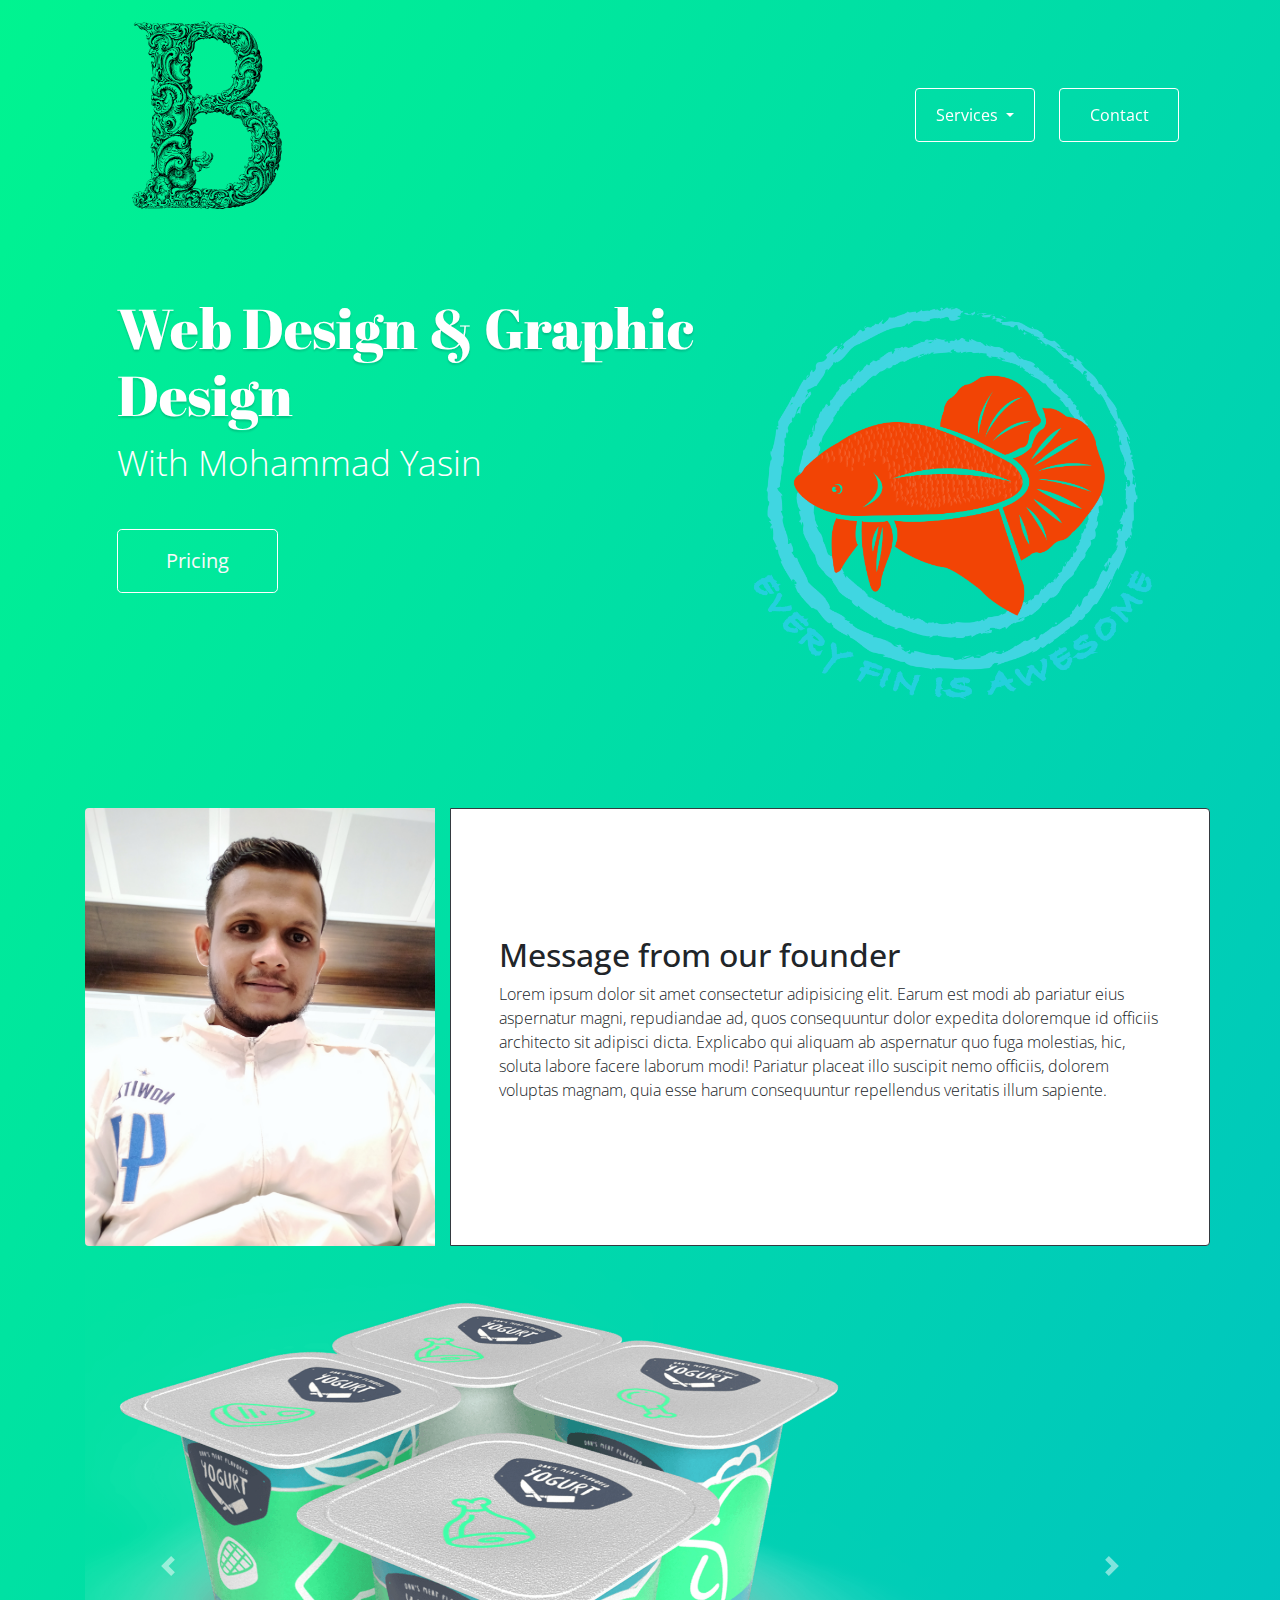
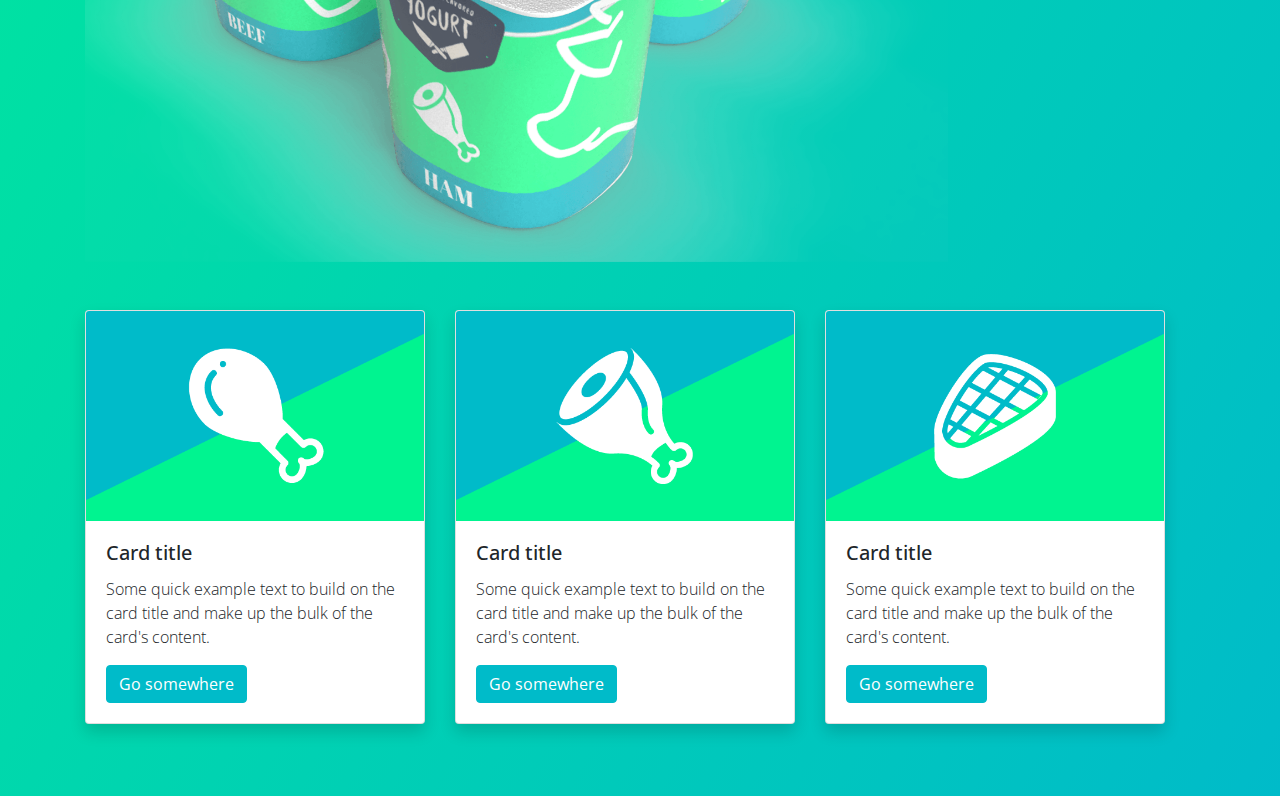
<file: index.html>
<!DOCTYPE html>
<html lang="en">
  <head>
    <meta charset="UTF-8" />
    <meta http-equiv="X-UA-Compatible" content="IE=edge" />
    <meta
      name="viewport"
      content="width=device-width, initial-scale=1.0, shrink-to-fit=no"
    />
    <title>Document</title>
    <link rel="preconnect" href="https://fonts.gstatic.com" />
    <link
      href="https://fonts.googleapis.com/css2?family=Abril+Fatface&family=Open+Sans:wght@300;700&display=swap"
      rel="stylesheet"
    />
    <link
      rel="stylesheet"
      href="https://stackpath.bootstrapcdn.com/bootstrap/4.3.1/css/bootstrap.min.css"
      integrity="sha384-ggOyR0iXCbMQv3Xipma34MD+dH/1fQ784/j6cY/iJTQUOhcWr7x9JvoRxT2MZw1T"
      crossorigin="anonymous"
    />
    <link rel="stylesheet" href="style.css" />
  </head>
  <body>
    <div class="container">
      <!-- Navbar starts -->
      <nav class="navbar navbar-expand-lg navbar-light sticky-top">
        <nav class="navbar navbar-light">
          <div class="container">
            <a class="navbar-brand" href="#">
              <!-- <h1 class="text-white">Mohammad Yasin</h1> -->
              <img src="images/logo.svg" alt="" class="w-50" />
            </a>
          </div>
        </nav>
        <button
          class="navbar-toggler"
          type="button"
          data-toggle="collapse"
          data-target="#navbarSupportedContent"
          aria-controls="navbarSupportedContent"
          aria-expanded="false"
          aria-label="Toggle navigation"
        >
          <span class="navbar-toggler-icon"></span>
        </button>

        <div class="collapse navbar-collapse" id="navbarSupportedContent">
          <ul class="navbar-nav ml-auto float-right">
            <!-- Button dropdown -->
            <li
              class="nav-item dropdown btn btn-outline-light mr-4"
              style="width: 120px"
            >
              <a
                class="nav-link dropdown-toggle text-white"
                href="#"
                id="navbarDropdown"
                role="button"
                data-toggle="dropdown"
                aria-haspopup="true"
                aria-expanded="false"
              >
                Services
              </a>
              <div class="dropdown-menu" aria-labelledby="navbarDropdown">
                <a class="dropdown-item" href="#">Web Design</a>
                <a class="dropdown-item" href="#">Web Development</a>
                <a class="dropdown-item" href="#">Graphic Design</a>
              </div>
            </li>

            <!-- BUtton normal -->
            <li class="nav-item btn btn-outline-light" style="width: 120px">
              <a class="nav-link text-white" href="#">Contact</a>
            </li>
          </ul>
        </div>
      </nav>
      <!-- Navbar ends -->

      <!-- jumbotron starts -->
      <div class="jumbotron">
        <div class="row">
          <div class="col-12 col-md-7 text-center text-md-left">
            <h1 class="display-4 text-white drop-shadow">
              Web Design & Graphic Design
            </h1>
            <p class="lead">With Mohammad Yasin</p>
            <a
              class="btn btn-outline-light btn-lg mt-4 px-5 py-3 mb-5 mb-md-0"
              href="#"
              role="button"
              >Pricing</a
            >
          </div>
          <div class="col-12 col-md-5">
            <img src="images/fin.png" alt="" class="img-fluid" />
          </div>
        </div>
      </div>
      <!-- jumbotron ends -->

      <!-- Founder's message -->
      <div class="row">
        <div class="col-12 col-md-4 rounde mb-4">
          <img src="images/bappy.jpg" alt="" class="img-fluid rounded-left" />
        </div>
        <div
          class="col-12 col-md-8 bg-white p-5 d-flex align-items-center border border-dark rounded-right mb-4"
        >
          <section>
            <h2>Message from our founder</h2>
            <p>
              Lorem ipsum dolor sit amet consectetur adipisicing elit. Earum est
              modi ab pariatur eius aspernatur magni, repudiandae ad, quos
              consequuntur dolor expedita doloremque id officiis architecto sit
              adipisci dicta. Explicabo qui aliquam ab aspernatur quo fuga
              molestias, hic, soluta labore facere laborum modi! Pariatur
              placeat illo suscipit nemo officiis, dolorem voluptas magnam, quia
              esse harum consequuntur repellendus veritatis illum sapiente.
            </p>
          </section>
        </div>
      </div>
      <!-- Founder's message ends -->

      <!-- carousel starts -->
      <div
        id="carouselExampleControls"
        class="carousel slide d-none d-md-block carousel-fade"
        data-ride="carousel"
      >
        <div class="carousel-inner">
          <div class="carousel-item active" data-interval="1000">
            <img src="images/yogurt-1.png" class="d-block w-100" alt="..." />
          </div>
          <div class="carousel-item" data-interval="1000">
            <img src="images/yogurt-2.png" class="d-block w-100" alt="..." />
          </div>
          <div class="carousel-item" data-interval="1000">
            <img src="images/yogurt-3.png" class="d-block w-100" alt="..." />
          </div>
        </div>
        <a
          class="carousel-control-prev"
          href="#carouselExampleControls"
          role="button"
          data-slide="prev"
        >
          <span class="carousel-control-prev-icon" aria-hidden="true"></span>
          <span class="sr-only">Previous</span>
        </a>
        <a
          class="carousel-control-next"
          href="#carouselExampleControls"
          role="button"
          data-slide="next"
        >
          <span class="carousel-control-next-icon" aria-hidden="true"></span>
          <span class="sr-only">Next</span>
        </a>
      </div>
      <!-- carousel ends -->
      <!-- cards starts -->
      <div
        class="card-deck my-5 d-flex flex-column flex-md-row justify-content-between align-items-center w-100"
      >
        <div class="card shadow mb-4 w-100" style="width: 18rem">
          <img src="images/product1.png" class="card-img-top" alt="..." />
          <div class="card-body">
            <h5 class="card-title">Card title</h5>
            <p class="card-text">
              Some quick example text to build on the card title and make up the
              bulk of the card's content.
            </p>
            <a href="#" class="btn btn-primary stretched-link">Go somewhere</a>
          </div>
        </div>

        <div class="card shadow mb-4 w-100" style="width: 18rem">
          <img src="images/product2.png" class="card-img-top" alt="..." />
          <div class="card-body">
            <h5 class="card-title">Card title</h5>
            <p class="card-text">
              Some quick example text to build on the card title and make up the
              bulk of the card's content.
            </p>
            <a href="#" class="btn btn-primary stretched-link">Go somewhere</a>
          </div>
        </div>

        <div class="card shadow mb-4 w-100" style="width: 18rem">
          <img src="images/product3.png" class="card-img-top" alt="..." />
          <div class="card-body">
            <h5 class="card-title">Card title</h5>
            <p class="card-text">
              Some quick example text to build on the card title and make up the
              bulk of the card's content.
            </p>
            <a href="#" class="btn btn-primary stretched-link">Go somewhere</a>
          </div>
        </div>

        <div class="card shadow mb-4 d-md-none w-100" style="width: 18rem">
          <img src="images/product3.png" class="card-img-top" alt="..." />
          <div class="card-body">
            <h5 class="card-title">Card title</h5>
            <p class="card-text">
              Some quick example text to build on the card title and make up the
              bulk of the card's content.
            </p>
            <a href="#" class="btn btn-primary stretched-link">Go somewhere</a>
          </div>
        </div>

        <div class="card shadow mb-4 d-md-none w-100" style="width: 18rem">
          <img src="images/product3.png" class="card-img-top" alt="..." />
          <div class="card-body">
            <h5 class="card-title">Card title</h5>
            <p class="card-text">
              Some quick example text to build on the card title and make up the
              bulk of the card's content.
            </p>
            <a href="#" class="btn btn-primary stretched-link">Go somewhere</a>
          </div>
        </div>
      </div>
    </div>
    <!-- cards ends -->

    <script
      src="https://code.jquery.com/jquery-3.3.1.slim.min.js"
      integrity="sha384-q8i/X+965DzO0rT7abK41JStQIAqVgRVzpbzo5smXKp4YfRvH+8abtTE1Pi6jizo"
      crossorigin="anonymous"
    ></script>
    <script
      src="https://cdnjs.cloudflare.com/ajax/libs/popper.js/1.14.7/umd/popper.min.js"
      integrity="sha384-UO2eT0CpHqdSJQ6hJty5KVphtPhzWj9WO1clHTMGa3JDZwrnQq4sF86dIHNDz0W1"
      crossorigin="anonymous"
    ></script>
    <script
      src="https://stackpath.bootstrapcdn.com/bootstrap/4.3.1/js/bootstrap.min.js"
      integrity="sha384-JjSmVgyd0p3pXB1rRibZUAYoIIy6OrQ6VrjIEaFf/nJGzIxFDsf4x0xIM+B07jRM"
      crossorigin="anonymous"
    ></script>
  </body>
</html>
</file>
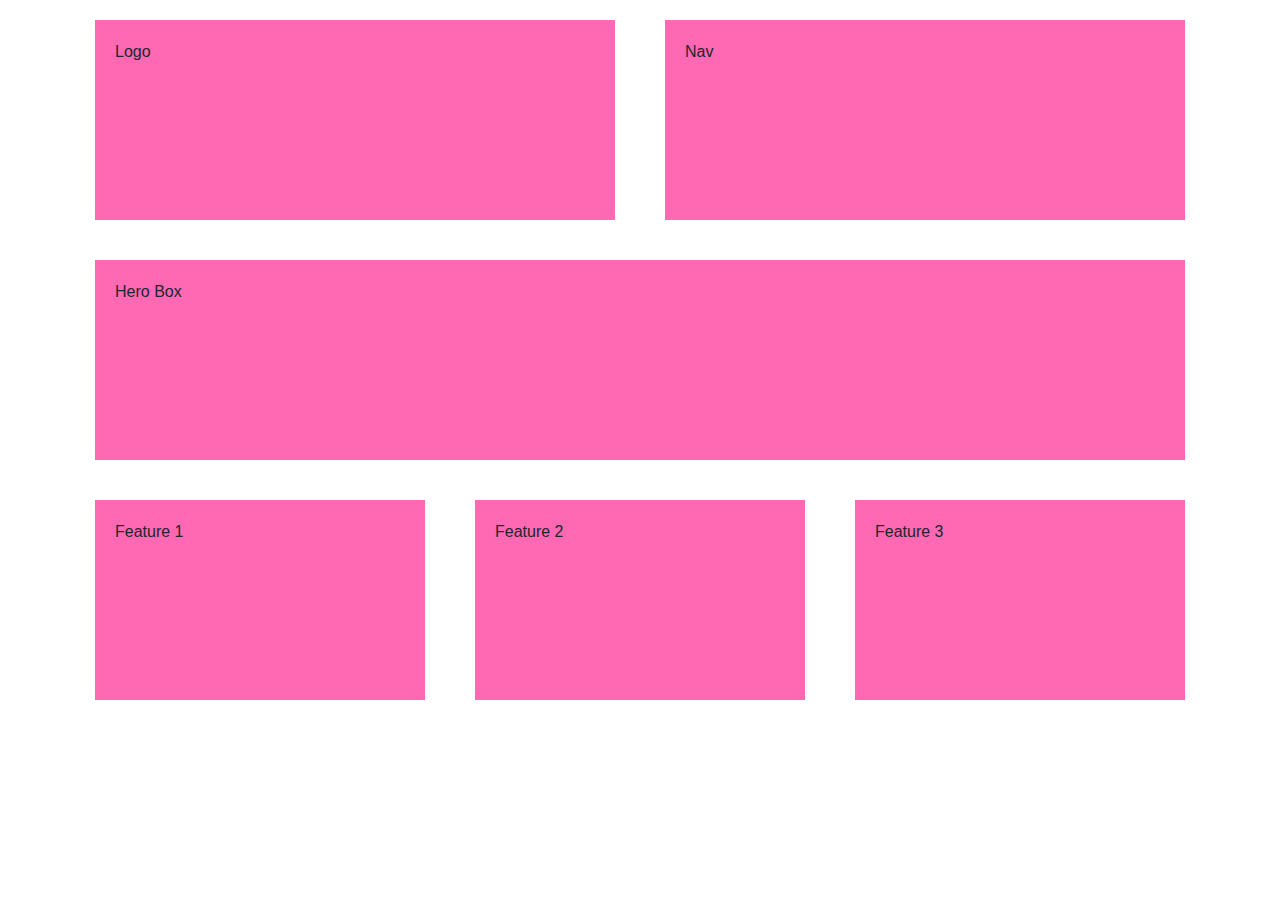
<file: layout-a.html>
<!DOCTYPE html>
<html lang="en">
  <head>
    <meta charset="UTF-8" />
    <meta http-equiv="X-UA-Compatible" content="IE=edge" />
    <meta
      name="viewport"
      content="width=device-width, initial-scale=1.0, shrink-to-fit=no"
    />
    <title>Document</title>
    <link rel="preconnect" href="https://fonts.gstatic.com" />
    <link
      href="https://fonts.googleapis.com/css2?family=Abril+Fatface&family=Open+Sans:wght@300;700&display=swap"
      rel="stylesheet"
    />
    <link
      rel="stylesheet"
      href="https://stackpath.bootstrapcdn.com/bootstrap/4.3.1/css/bootstrap.min.css"
      integrity="sha384-ggOyR0iXCbMQv3Xipma34MD+dH/1fQ784/j6cY/iJTQUOhcWr7x9JvoRxT2MZw1T"
      crossorigin="anonymous"
    />

    <style>
      /* body {
        background-color: lightseagreen;
      } */
      .mybox {
        background-color: hotpink;
        min-height: 200px;
        margin: 20px 10px;
        padding: 20px;
      }
    </style>
  </head>
  <body>
    <div class="container">
      <div class="row">
        <div class="col">
          <div class="mybox">Logo</div>
        </div>
        <div class="col">
          <div class="mybox">Nav</div>
        </div>
      </div>

      <div class="row">
        <div class="col">
          <div class="mybox">Hero Box</div>
        </div>
      </div>

      <div class="row">
        <div class="col">
          <div class="mybox">Feature 1</div>
        </div>
        <div class="col">
          <div class="mybox">Feature 2</div>
        </div>
        <div class="col">
          <div class="mybox">Feature 3</div>
        </div>
      </div>
    </div>
  </body>
</html>
</file>
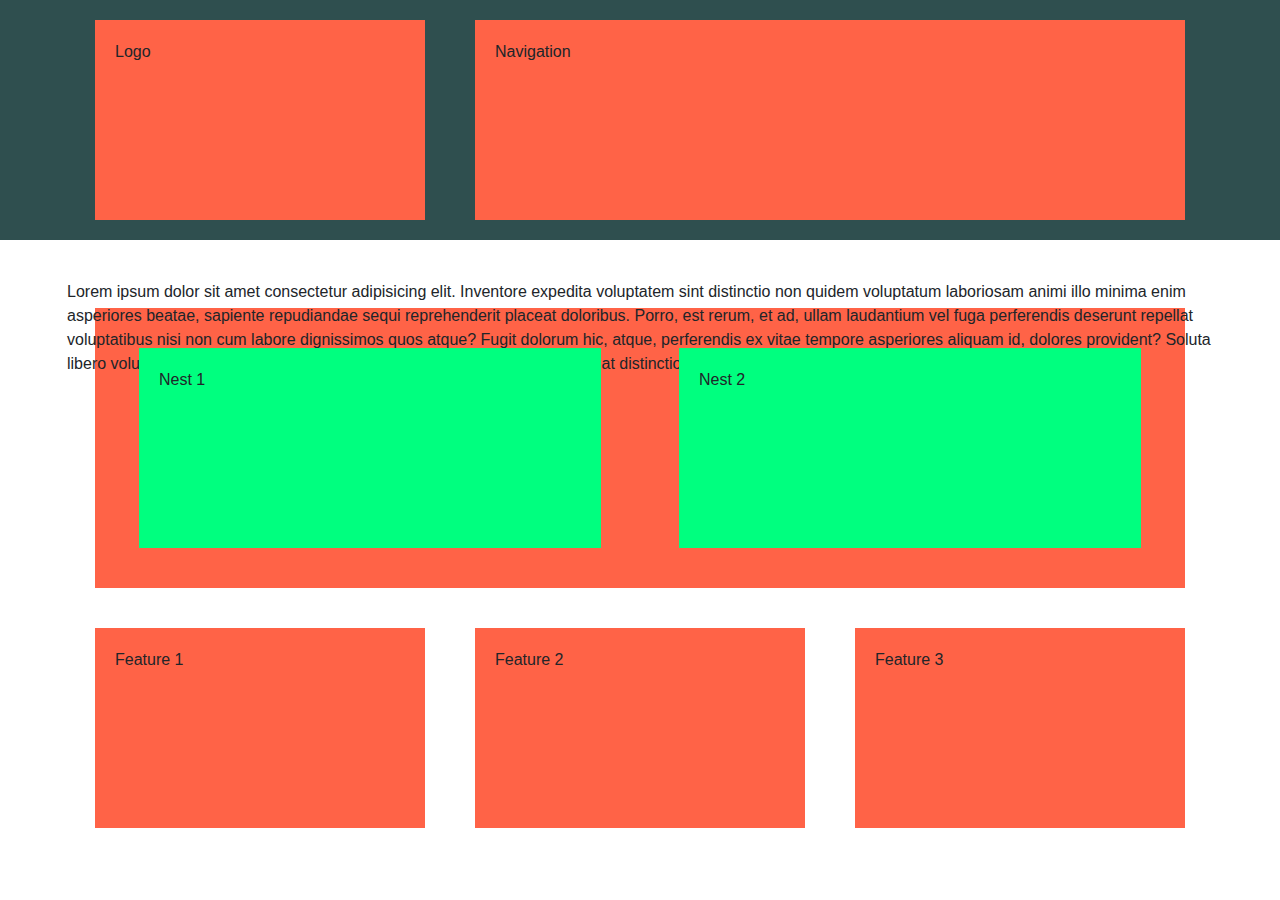
<file: layout-b.html>
<!DOCTYPE html>
<html lang="en">
  <head>
    <meta charset="UTF-8" />
    <meta http-equiv="X-UA-Compatible" content="IE=edge" />
    <meta
      name="viewport"
      content="width=device-width, initial-scale=1.0, shrink-to-fit=no"
    />
    <title>Document</title>
    <link
      rel="stylesheet"
      href="https://stackpath.bootstrapcdn.com/bootstrap/4.3.1/css/bootstrap.min.css"
      integrity="sha384-ggOyR0iXCbMQv3Xipma34MD+dH/1fQ784/j6cY/iJTQUOhcWr7x9JvoRxT2MZw1T"
      crossorigin="anonymous"
    />

    <style>
      .mybox1 {
        background-color: tomato;
        min-height: 200px;
        margin: 20px 10px;
        padding: 20px;
      }

      .mybox2 {
        background-color: springgreen;
        min-height: 200px;
        margin: 20px 10px;
        padding: 20px;
      }

      .mybg1 {
        background-color: darkslategray;
      }
    </style>
  </head>
  <body>
    <header class="container-fluid mybg1 mb-5">
      <div class="container">
        <div class="row">
          <div class="col-4">
            <div class="mybox1">Logo</div>
          </div>
          <nav class="col">
            <div class="mybox1">Navigation</div>
          </nav>
        </div>
      </div>
    </header>

    <div class="container">
      <div class="row">
        <div class="col">
          <div class="mybox1">
            <p class="m-5 m-md-0 m-lg-n5">
              Lorem ipsum dolor sit amet consectetur adipisicing elit. Inventore
              expedita voluptatem sint distinctio non quidem voluptatum
              laboriosam animi illo minima enim asperiores beatae, sapiente
              repudiandae sequi reprehenderit placeat doloribus. Porro, est
              rerum, et ad, ullam laudantium vel fuga perferendis deserunt
              repellat voluptatibus nisi non cum labore dignissimos quos atque?
              Fugit dolorum hic, atque, perferendis ex vitae tempore asperiores
              aliquam id, dolores provident? Soluta libero voluptatum iusto
              quas, blanditiis dolorem, nostrum iste dolorum modi at distinctio
              ab corrupti ipsa illum magnam!
            </p>

            <div class="row">
              <div class="col">
                <div class="mybox2 mx-4">Nest 1</div>
              </div>
              <div class="col">
                <div class="mybox2 mx-4">Nest 2</div>
              </div>
            </div>
          </div>
        </div>
      </div>

      <div class="row pb-5">
        <div class="col">
          <div class="mybox1">Feature 1</div>
        </div>
        <div class="col">
          <div class="mybox1">Feature 2</div>
        </div>
        <div class="col">
          <div class="mybox1">Feature 3</div>
        </div>
      </div>
    </div>
  </body>
</html>
</file>
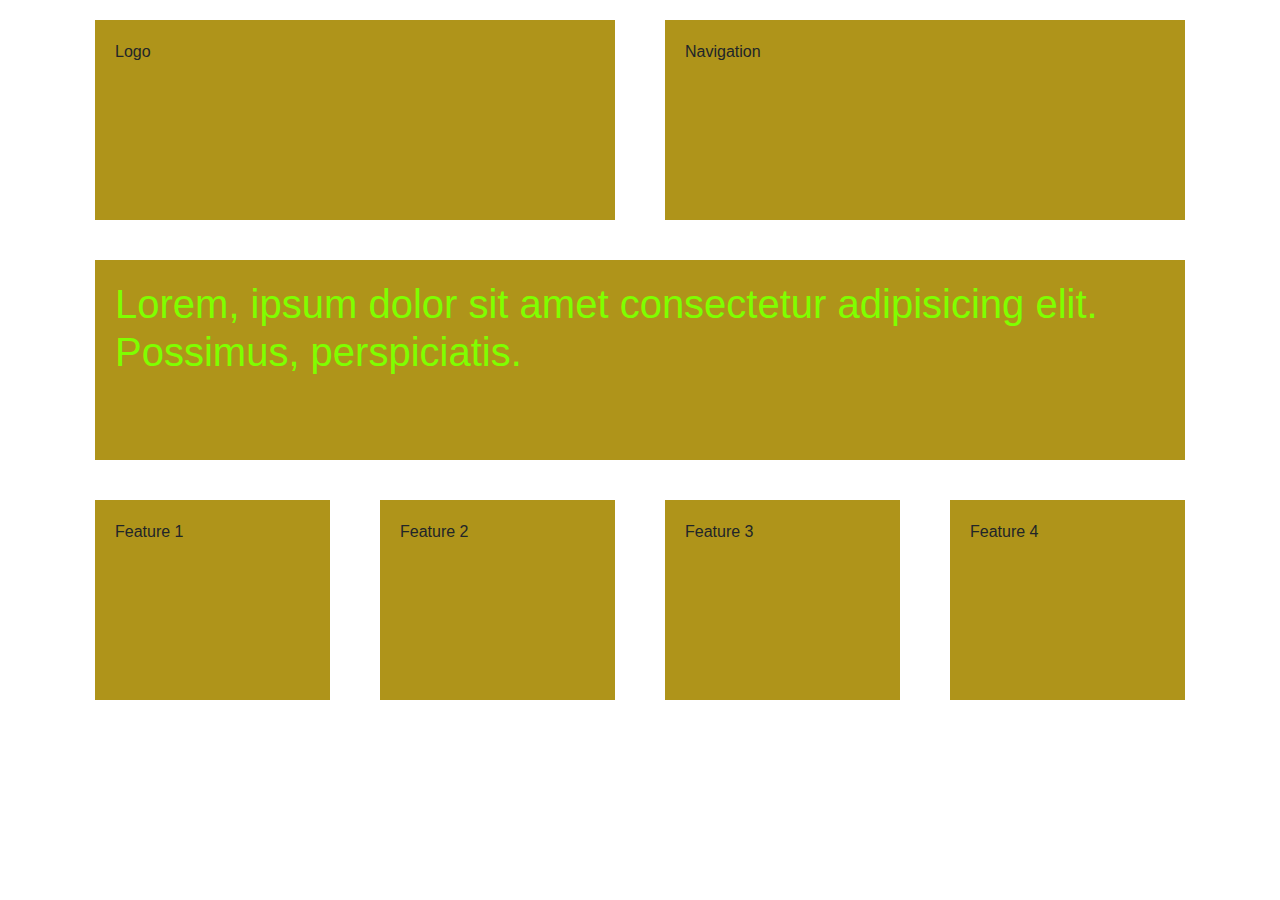
<file: layout-c.html>
<!DOCTYPE html>
<html lang="en">
  <head>
    <meta charset="UTF-8" />
    <meta http-equiv="X-UA-Compatible" content="IE=edge" />
    <meta
      name="viewport"
      content="width=device-width, initial-scale=1.0, shrink-to-fit=no"
    />
    <title>Document</title>
    <link
      rel="stylesheet"
      href="https://stackpath.bootstrapcdn.com/bootstrap/4.3.1/css/bootstrap.min.css"
      integrity="sha384-ggOyR0iXCbMQv3Xipma34MD+dH/1fQ784/j6cY/iJTQUOhcWr7x9JvoRxT2MZw1T"
      crossorigin="anonymous"
    />
    <link rel="stylesheet" href="layout-c.css" />
  </head>
  <body>
    <div class="container">
      <header class="row">
        <div class="col-12 col-md-6">
          <div class="mybox1">Logo</div>
        </div>
        <nav class="col">
          <div class="mybox1">Navigation</div>
        </nav>
      </header>

      <main class="row">
        <div class="col">
          <div class="mybox1">
            <h1>
              Lorem, ipsum dolor sit amet consectetur adipisicing elit.
              Possimus, perspiciatis.
            </h1>
          </div>
        </div>
      </main>

      <div class="row">
        <div class="col-12 col-md-4 col-lg-3">
          <div class="mybox1">Feature 1</div>
        </div>
        <div class="col-12 col-md-4 col-lg-3">
          <div class="mybox1">Feature 2</div>
        </div>
        <div class="col-12 col-md-4 col-lg-3">
          <div class="mybox1">Feature 3</div>
        </div>
        <div class="col-12 col-md-4 col-lg-3 d-md-none d-lg-block">
          <div class="mybox1">Feature 4</div>
        </div>
      </div>
    </div>
  </body>
</html>
</file>
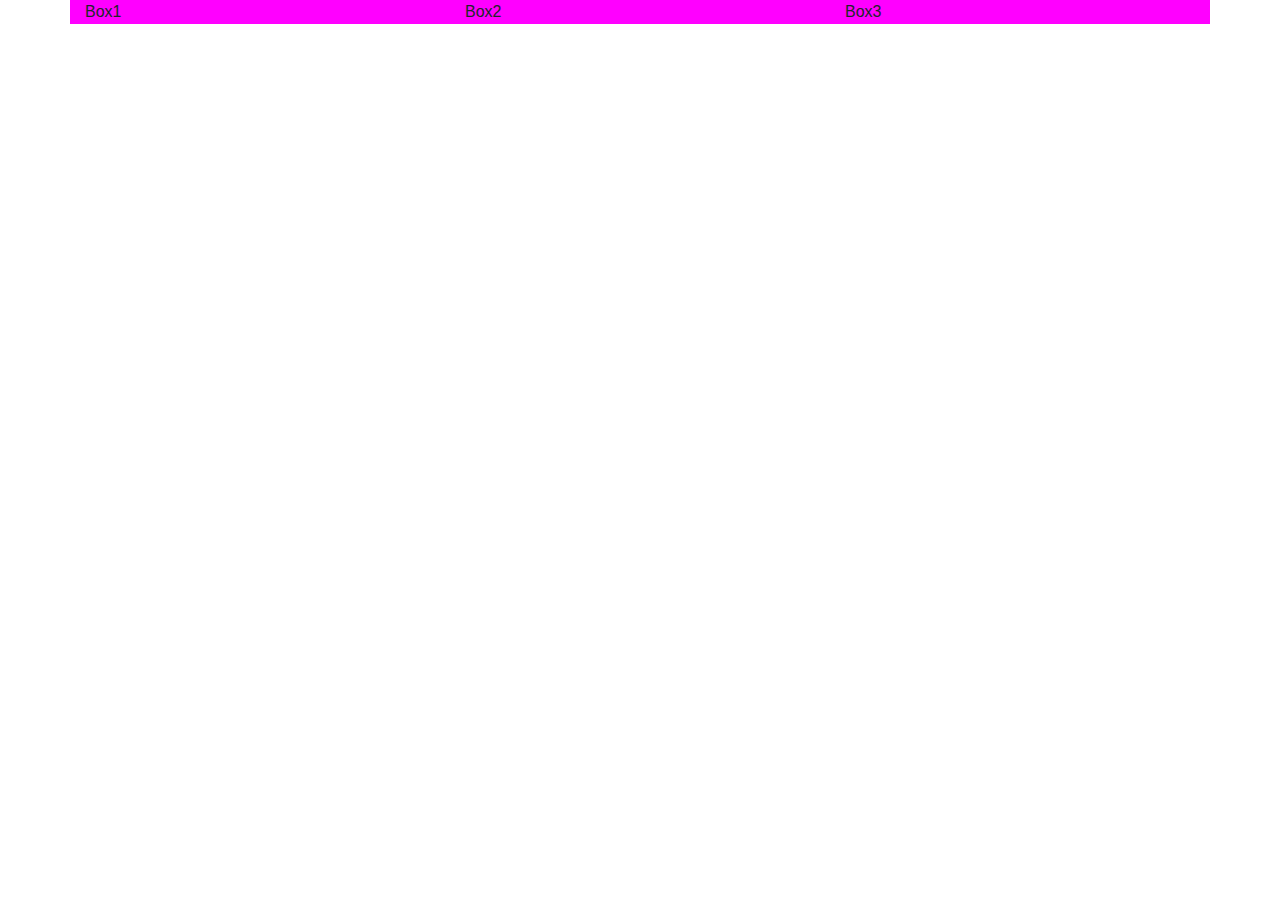
<file: overview-layout.html>
<!DOCTYPE html>
<html lang="en">
  <head>
    <meta charset="UTF-8" />
    <meta http-equiv="X-UA-Compatible" content="IE=edge" />
    <meta
      name="viewport"
      content="width=device-width, initial-scale=1.0, shrink-to-fit=no"
    />
    <title>Document</title>
    <link
      rel="stylesheet"
      href="https://stackpath.bootstrapcdn.com/bootstrap/4.3.1/css/bootstrap.min.css"
      integrity="sha384-ggOyR0iXCbMQv3Xipma34MD+dH/1fQ784/j6cY/iJTQUOhcWr7x9JvoRxT2MZw1T"
      crossorigin="anonymous"
    />
    <style>
      .container {
        background-color: magenta;
      }
    </style>
  </head>
  <body>
    <div class="container">
      <div class="row">
        <div class="col col-xl-4 col-lg-6 col-md-3 col-sm-10 col-8">Box1</div>
        <div class="col col-xl-4 col-lg-3 col-md-3 col-sm-1 col-2">Box2</div>
        <div class="col col-xl-4 col-lg-3 col-md-6 col-sm-1 col-2">Box3</div>
      </div>
    </div>

    <script
      src="https://code.jquery.com/jquery-3.3.1.slim.min.js"
      integrity="sha384-q8i/X+965DzO0rT7abK41JStQIAqVgRVzpbzo5smXKp4YfRvH+8abtTE1Pi6jizo"
      crossorigin="anonymous"
    ></script>
    <script
      src="https://cdnjs.cloudflare.com/ajax/libs/popper.js/1.14.7/umd/popper.min.js"
      integrity="sha384-UO2eT0CpHqdSJQ6hJty5KVphtPhzWj9WO1clHTMGa3JDZwrnQq4sF86dIHNDz0W1"
      crossorigin="anonymous"
    ></script>
    <script
      src="https://stackpath.bootstrapcdn.com/bootstrap/4.3.1/js/bootstrap.min.js"
      integrity="sha384-JjSmVgyd0p3pXB1rRibZUAYoIIy6OrQ6VrjIEaFf/nJGzIxFDsf4x0xIM+B07jRM"
      crossorigin="anonymous"
    ></script>
  </body>
</html>
</file>
<file: style.css>
body {
  font-family: "Open Sans", sans-serif;
  font-weight: 300;
  background-image: linear-gradient(to bottom right, #00f490, #00bbc9);
}

h1 {
  font-family: "Abril Fatface", cursive;
}

.jumbotron {
  background-color: transparent;
}

.drop-shadow {
  text-shadow: 0 2px 2px rgba(0, 0, 0, 0.158);
}

.lead {
  color: white;
  font-size: 2.2rem;
}

.btn-outline-light {
  border-color: white;
}

.btn-outline-light:hover {
  background-color: rgba(255, 255, 255, 0.205);
}

.btn-primary,
.btn-primary:hover {
  background-color: #00bbc9;
  border-color: #00bbc9;
}
</file>
<file: layout-c.css>
/* // X-Small devices (portrait phones, less than 576px)
// No media query for `xs` since this is the default in Bootstrap */
.mybox1 {
  background-color: rgb(175, 148, 26);
  min-height: 200px;
  margin: 20px 10px;
  padding: 20px;
}

h1 {
  color: red;
}

/* // Small devices (landscape phones, 576px and up) */
@media (min-width: 576px) {
  h1 {
    color: blue;
  }
}

/* // Medium devices (tablets, 768px and up) */
@media (min-width: 768px) {
}

/* // Large devices (desktops, 992px and up) */
@media (min-width: 992px) {
  h1 {
    color: chartreuse;
  }
}

/* // X-Large devices (large desktops, 1200px and up) */
@media (min-width: 1200px) {
}

/* // XX-Large devices (larger desktops, 1400px and up) */
@media (min-width: 1400px) {
  ...;
}
</file>
